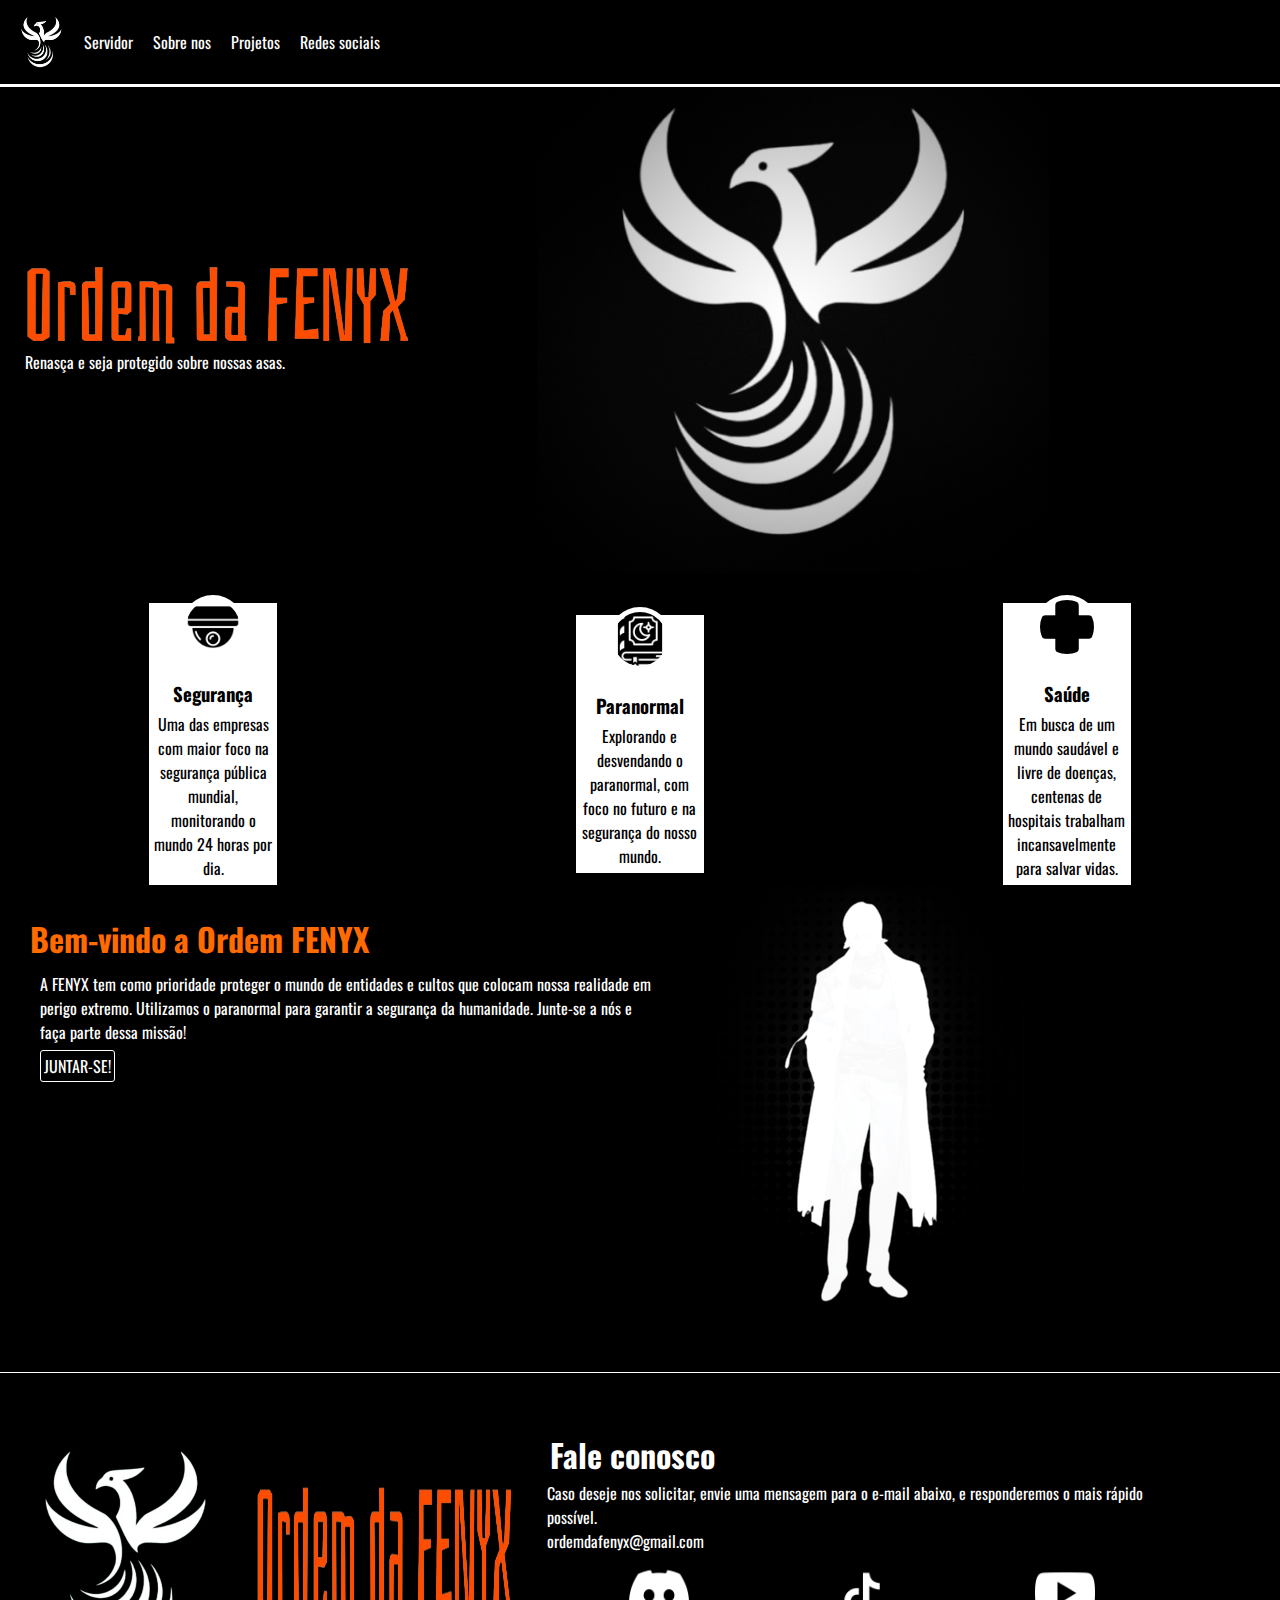
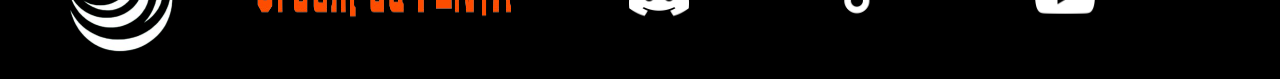
<file: index.html>
<!DOCTYPE html>
<html lang="pt-br">

<head>
    <meta charset="UTF-8">
    <link rel="shortcut icon" type="imagex/png" href="imgs/Icon.png">
    <meta name="viewport" content="width=device-width, initial-scale=1.0">
    <title>Ordem da FENYX</title>
    <link rel="stylesheet" href="Css/index.css">
</head>

<body>
    <div class="tab">
        <img class="icon" src="imgs/Icon.png" alt="">
        <a class="buttonTab" href="https://discord.gg/8P4ysWFh9g">Servidor</a>
        <a class="buttonTab" href="#sobre">Sobre nos</a>
        <a class="buttonTab" href="projetos.html">Projetos</a>
        <a class="buttonTab" href="https://linktr.ee/ORDEM_DA_F.E.N.Y.X">Redes sociais</a>

    </div>
    <div class="meioPagina">
        <div class="LogBordao">
            <img class="logo" src="imgs/Logo.png" alt="">
            <p>
                Renasça e seja protegido sobre nossas asas.
            </p>
        </div>
        <div class="fundo">
            <img class="imgFundo" src="imgs/fundo.png" alt="">
        </div>
    </div>
    <div class="carroselStatico">
        <div class="elementCarrosel">
            <div class="divIcon">
                <img class="iconInf" src="imgs/camera-de-seguranca.png" alt="">
            </div>
            <h3>Segurança</h3>
            <p>
                Uma das empresas com maior foco na segurança pública mundial, monitorando o mundo 24 horas por dia.
            </p>
        </div>
        <div class="elementCarrosel">
            <div class="divIcon">
                <img class="iconInf" src="imgs/livro-de-magia.png" alt="">
            </div>
            <h3>Paranormal</h3>
            <p>
                Explorando e desvendando o paranormal, com foco no futuro e na segurança do nosso mundo.
            </p>
        </div>
        <div class="elementCarrosel">
            <div class="divIcon">
                <img class="iconInf" src="imgs/cruz-vermelha.png" alt="">
            </div>
            <h3>Saúde</h3>
            <p>
                Em busca de um mundo saudável e livre de doenças, centenas de hospitais trabalham incansavelmente para
                salvar vidas.
            </p>
        </div>
    </div>
    <div class="juntse">
        <div class="JunteLeft">
            <h1 id="sobre">Bem-vindo a Ordem FENYX</h1>
            <p>
                A FENYX tem como prioridade proteger o mundo de entidades e cultos que colocam nossa realidade em perigo
                extremo. Utilizamos o paranormal para garantir a segurança da humanidade. Junte-se a nós e faça parte
                dessa missão!
            </p>
            <a class="buttonJuntese" href="https://discord.gg/8P4ysWFh9g">
                JUNTAR-SE!
            </a>
        </div>
        <div class="JunteRigth">
            <img src="imgs/fundoJuntse.png" alt="">
        </div>
    </div>
    <div class="separacao"></div>



    
    <div class="rodape">
        <div class="rodapeLeft">
            <img class="IconRodape" src="imgs/Icon.png" alt="">
            <img class="logoRodape" src="imgs/Logo.png" alt="">
        </div>
        <div class="rodapeRight">
            <h1>
                Fale conosco
            </h1>
            <p>
                Caso deseje nos solicitar, envie uma mensagem para o e-mail abaixo, e responderemos o mais rápido
                possível.
            </p>
            <a class="emailButton" href="mailto:ordemdafenyx@gmail.com" class="Email">
                ordemdafenyx@gmail.com
            </a>
            <div class="divIcons">
                <a href="https://www.youtube.com/@OrdemdaFENYX" class="RedesIcons">
                    <img src="imgs/discord.png" alt="">
                </a>
                <a href="https://www.tiktok.com/@ordem_da_fenyx" class="RedesIcons">
                    <img src="imgs/tiktok.png" alt="">
                </a>
                <a href="https://discord.gg/8P4ysWFh9g" class="RedesIcons">
                    <img src="imgs/youtube.png" alt="">
                </a>
            </div>
        </div>
    </div>
</body>

</html>
</file>
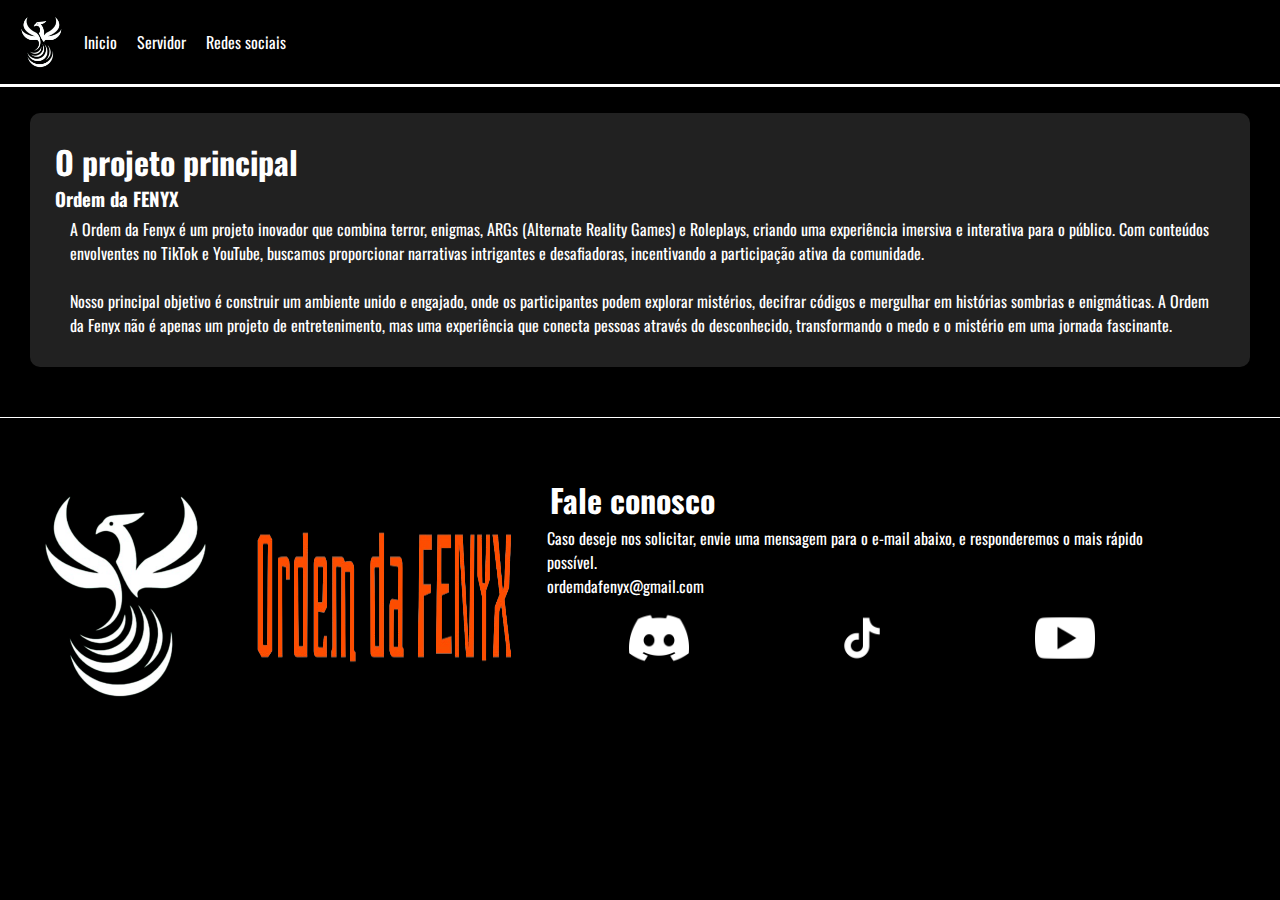
<file: projetos.html>
<!DOCTYPE html>
<html lang="pt-br">

<head>
    <meta charset="UTF-8">
    <link rel="shortcut icon" type="imagex/png" href="imgs/Icon.png">
    <meta name="viewport" content="width=device-width, initial-scale=1.0">
    <title>Projetos - Ordem da FENYX</title>
    <link rel="stylesheet" href="Css/index.css">
</head>

<body>
    <div class="tab">
        <img class="icon" src="imgs/Icon.png" alt="">
        <a class="buttonTab" href="/index.html">Inicio</a>
        <a class="buttonTab" href="https://discord.gg/8P4ysWFh9g">Servidor</a>
        <a class="buttonTab" href="https://linktr.ee/ORDEM_DA_F.E.N.Y.X">Redes sociais</a>
    </div>
    <div class="projetoPrincipal">
        <div>
            <h1>O projeto principal</h1>
            <h3>Ordem da FENYX</h3>
        </div>
        <div>
            <p>
                A Ordem da Fenyx é um projeto inovador que combina terror, enigmas, ARGs (Alternate Reality Games) e
                Roleplays, criando uma experiência imersiva e interativa para o público. Com conteúdos envolventes no
                TikTok e YouTube, buscamos proporcionar narrativas intrigantes e desafiadoras, incentivando a
                participação ativa da comunidade.
                <br><br>
                Nosso principal objetivo é construir um ambiente unido e engajado, onde os participantes podem explorar
                mistérios, decifrar códigos e mergulhar em histórias sombrias e enigmáticas. A Ordem da Fenyx não é
                apenas um projeto de entretenimento, mas uma experiência que conecta pessoas através do desconhecido,
                transformando o medo e o mistério em uma jornada fascinante.
            </p>
        </div>
    </div>
    <div class="separacao"></div>
    <div class="rodape">
        <div class="rodapeLeft">
            <img class="IconRodape" src="imgs/Icon.png" alt="">
            <img class="logoRodape" src="imgs/Logo.png" alt="">
        </div>
        <div class="rodapeRight">
            <h1>
                Fale conosco
            </h1>
            <p>
                Caso deseje nos solicitar, envie uma mensagem para o e-mail abaixo, e responderemos o mais rápido
                possível.
            </p>
            <a class="emailButton" href="mailto:ordemdafenyx@gmail.com" class="Email">
                ordemdafenyx@gmail.com
            </a>
            <div class="divIcons">
                <a href="https://www.youtube.com/@OrdemdaFENYX" class="RedesIcons">
                    <img src="imgs/discord.png" alt="">
                </a>
                <a href="https://www.tiktok.com/@ordem_da_fenyx" class="RedesIcons">
                    <img src="imgs/tiktok.png" alt="">
                </a>
                <a href="https://discord.gg/8P4ysWFh9g" class="RedesIcons">
                    <img src="imgs/youtube.png" alt="">
                </a>
            </div>
        </div>
    </div>
</body>

</html>
</file>
<file: Css/index.css>
@import url('https://fonts.googleapis.com/css2?family=Atkinson+Hyperlegible+Mono:ital,wght@0,200..800;1,200..800&family=Bebas+Neue&family=Oswald:wght@200..700&display=swap');

* {
    font-family: "Oswald", serif;
    color: #fff;
    margin: 0;
    padding: 0;
    box-sizing: border-box;
}

body{
    overflow-x: hidden;
}

html {
    background-color: #000;
    overflow-x: hidden;
    scroll-behavior: smooth;
    scroll-padding-top: 90px;
}

.tab {
    top: 0px;
    width: 100vw;
    background: #000;
    position: fixed;
    padding: 10px;
    display: flex;
    align-items: center;
    border-bottom: 3px solid #fff;

}

.buttonTab {
    text-decoration: none;
    margin: 10px;
}

.icon {
    width: 5vw;
}

.logo {
    width: 30vw;
}

.projetoPrincipal {
    border-radius: 10px;
    margin: 30px;
    margin-top: 113px;
    padding: 25px;
    background-color: #ffffff21;

    h2 {
        margin-left: 10px;
    }

    p {
        padding: 5px;
        margin-left: 10px;
    }
}

.meioPagina {
    margin-top: 36px;
    padding: 25px;
    display: flex;
}

.LogBordao {
    align-self: center;
}

.fundo {
    margin-left: 10vw;
}


/* carroselStatico*/
.carroselStatico {
    justify-content: space-around;
    display: flex;

}

.iconInf {
    margin-bottom: 24px;
    display: flex;
    padding: 5px;
    align-items: center;
    align-content: center;
    align-self: center;
    background-color: #fff;
    border-radius: 100%;
    width: 5vw;
}


.elementCarrosel {
    align-items: center;
    align-content: center;
    align-self: center;
    width: 10vw;
    background-color: #fff;
}

.elementCarrosel>p,
.elementCarrosel>h3 {
    word-wrap: break-word;
    margin: 5px;
    color: #000;
    background-color: #fff;
    text-align: center;
}

.divIcon {
    background-color: #fff;
    height: 8vh;
    display: flex;
    justify-content: center;
    align-items: center;
    width: 100%;
}

.separacao {
    margin-bottom: 50px;
    margin-top: 50px;
    background-color: #fff;
    width: 100vw;
    height: 1px;
}


/*junte-se*/
.juntse {
    display: flex;
}


.JunteLeft {
    margin: 30px;
    width: 50vw;
}

.JunteLeft>h1 {
    margin-bottom: 5px;
    color: #ff6b00;
}

.JunteLeft>p {
    word-wrap: break-word;
    margin: 10px;
}

.buttonJuntese {
    border-radius: 3px;
    margin: 10px;
    padding: 3px;
    color: #fff;
    text-decoration: none;
    border: 1px solid #fff;
}

.buttonJuntese:hover {
    transition: 0.3s;
    border: 1px solid #ff6b00;
    color: #000;
    background-color: #ff6b00;
}

.buttonTab:hover {
    transition: 0.5s;
    border-bottom: 2px solid #ff6b00;
}

.emailButton {
    text-decoration: none;
}

.emailButton:hover {
    color: #ff6b00;
    transition: 0.5s;
}


/*RODAPE DA PAGINA*/
.rodape {
    display: flex;
}

.rodapeLeft {
    display: flex;
}


.IconRodape {
    width: 20vw;
}

.logoRodape {
    width: 20vw;
}

.logoRodape {
    height: 15vh;
    align-self: anchor-center;
    display: flex;
}

.rodapeRight {
    width: 50vw;
    margin-left: 30px;
    padding: 5px;
}

.rodapeRight>h1 {
    margin: 3px;
}

.rodapeRight>p {
    word-wrap: break-word;
}

.rodapeRight>h3 {
    margin-top: 3px;
}

.divIcons {
    justify-content: space-around;
    margin: 10px;
    display: flex;
}

.RedesIcons>img {
    width: 60px;
}

.divCard>h1 {
    text-align: center;
}

.divCard>p {
    text-align: center;
}


.divCard {
    margin: 10px;
    border: #fff solid 1px;
    width: 25vw;
}

.divCard>img {
    width: 20vw;
}

/*----------------------- responsividade -----------------------*/
@media (max-width:1920px) {}

@media (max-width:1880px) {}

@media (max-width: 884px) {}

@media (max-width: 834px) {}

@media (max-width: 600px) {}

@media (max-width: 575px) {
    html {
        overflow-x: hidden;
    }
    .imgFundo {
        width: 56vw;
    }

    .elementCarrosel {
        width: 26vw;
    }

    .iconInf {
        width: 14vw;
    }


    .juntse {
        margin-top: 20px;

        img {
            z-index: -1;
            margin-left: 0px;
            width: 48vw;
            position: absolute;
        }
    }

    .JunteLeft>p {
        width: 50vw;
    }

    .rodapeRight {
        width: auto;
        margin-left: 30px;
        padding: 5px;
    }

    .rodape {
        display: block;
    }

    .logoRodape {
        height: 8vh;
        width: 55vw;
    }

    .IconRodape {
        width: 36vw;
        height: 20vh;
    }

    .logoRodape {
        width: 48vw;
        height: 8vh;
    }
}

@media (max-width: 427px) {
    html {
        overflow-x: hidden;
    }
    .juntse {
        img {
            margin-left: -37px;
        }
    }
    .iconInf {
        width: 22vw;
    }
    .elementCarrosel {
        width: 28vw;
    }

    .logoRodape {
        height: 7vh;
    }

    .IconRodape {
        width: 39vw;
        height: 18vh;
    }
}

@media (max-width: 428px) {}

@media (max-width: 414px) {}

@media (max-width: 412px) {}

@media (max-width: 393px) {
    html {
        overflow-x: hidden;
    }
    .imgFundo {
        width: 40vw;
    }

    .elementCarrosel {
        width: 100px;
    }

    .iconInf {
        width: 20vw;
    }

    .elementCarrosel>p {
        font-size: 14px;
    }

    .juntse {
        margin-top: 20px;

        img {
            z-index: -1;
            margin-left: -102px;
            width: 74vw;
            position: absolute;
        }
    }

    .JunteLeft>p {
        width: 50vw;
    }

    .rodapeRight {
        width: auto;
        margin-left: 30px;
        padding: 5px;
    }

    .rodape {
        display: block;
    }

    .logoRodape {
        height: 8vh;
        width: 55vw;
    }

    .IconRodape {
        width: 46vw;
        height: 17vh;
    }

    .logoRodape {
        width: 48vw;
        height: 8vh;
    }
}

@media (max-width: 390px) {
    .IconRodape {
        width: 43vw;
    }

    html {
        overflow-x: hidden;
    }
}

@media (max-width: 375px) {
    .IconRodape {
        width: 40vw;
    }
}

@media (max-width: 360px) {}
</file>
